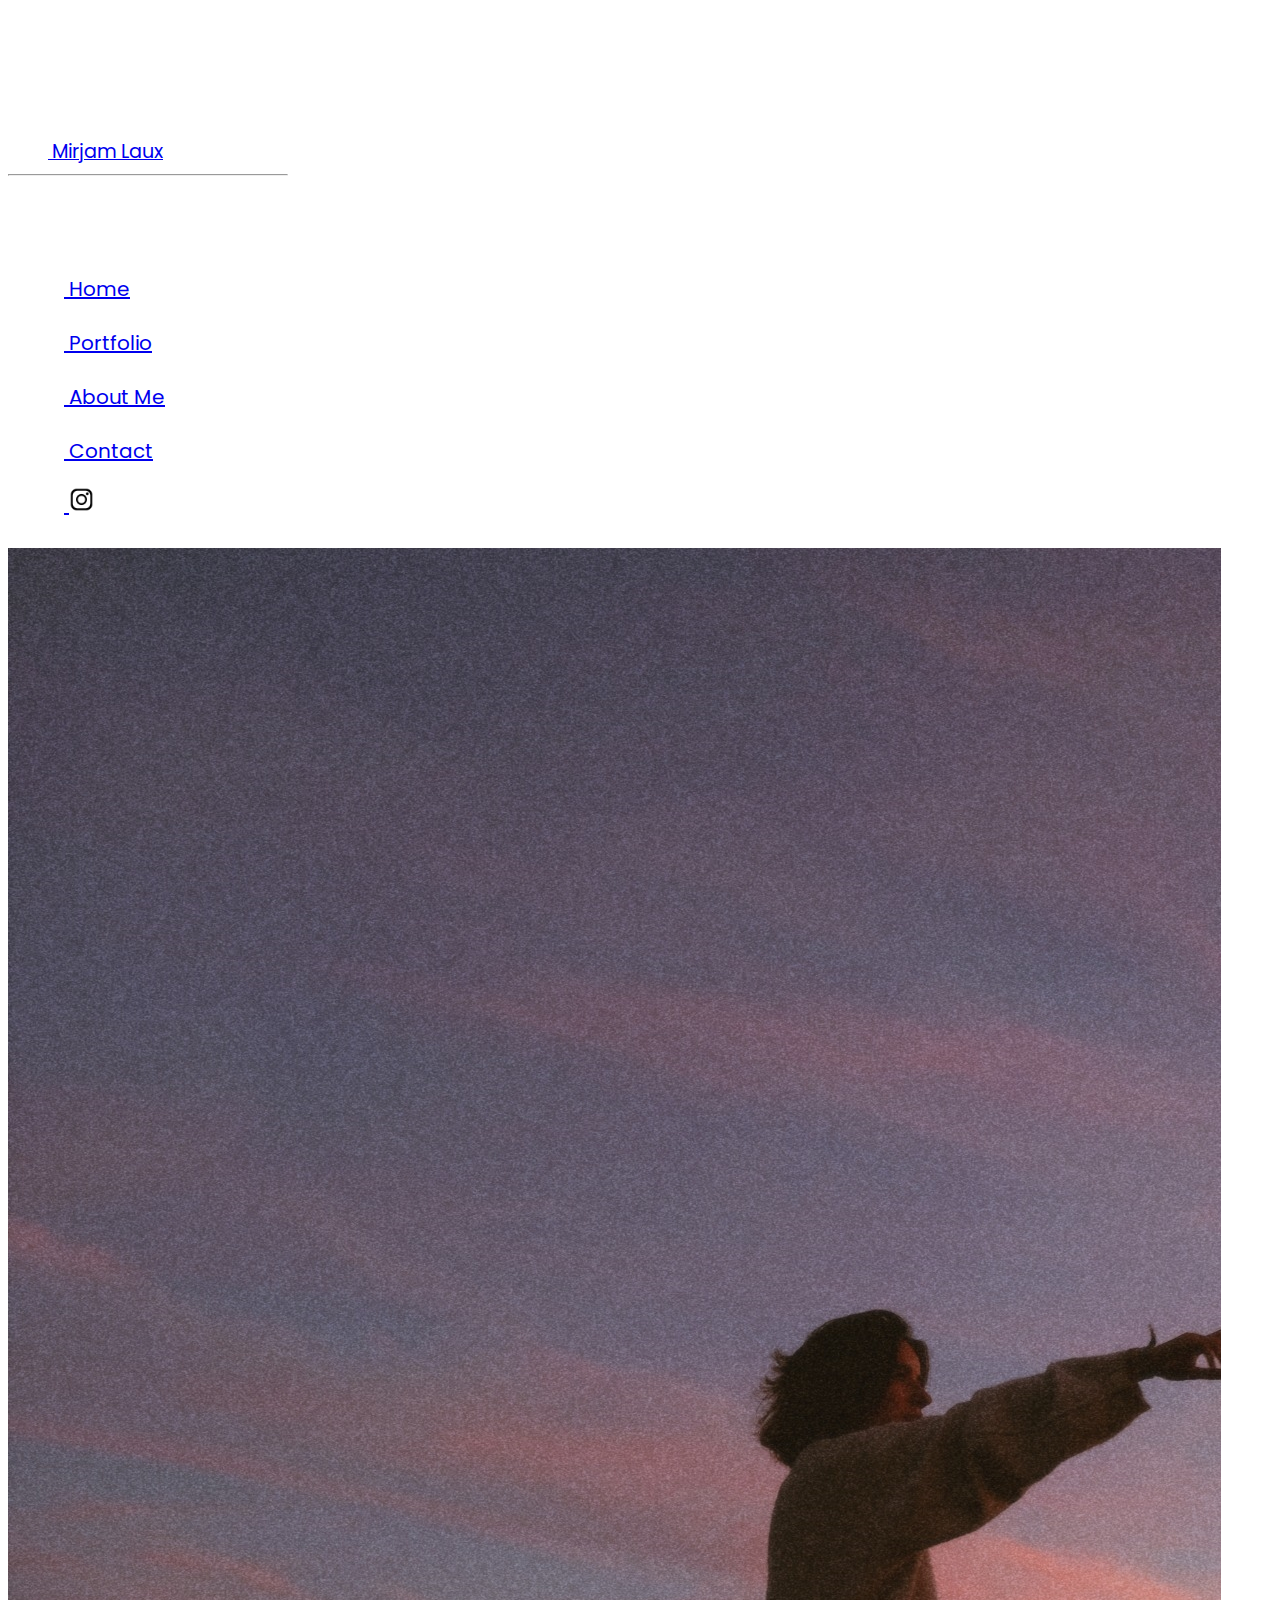
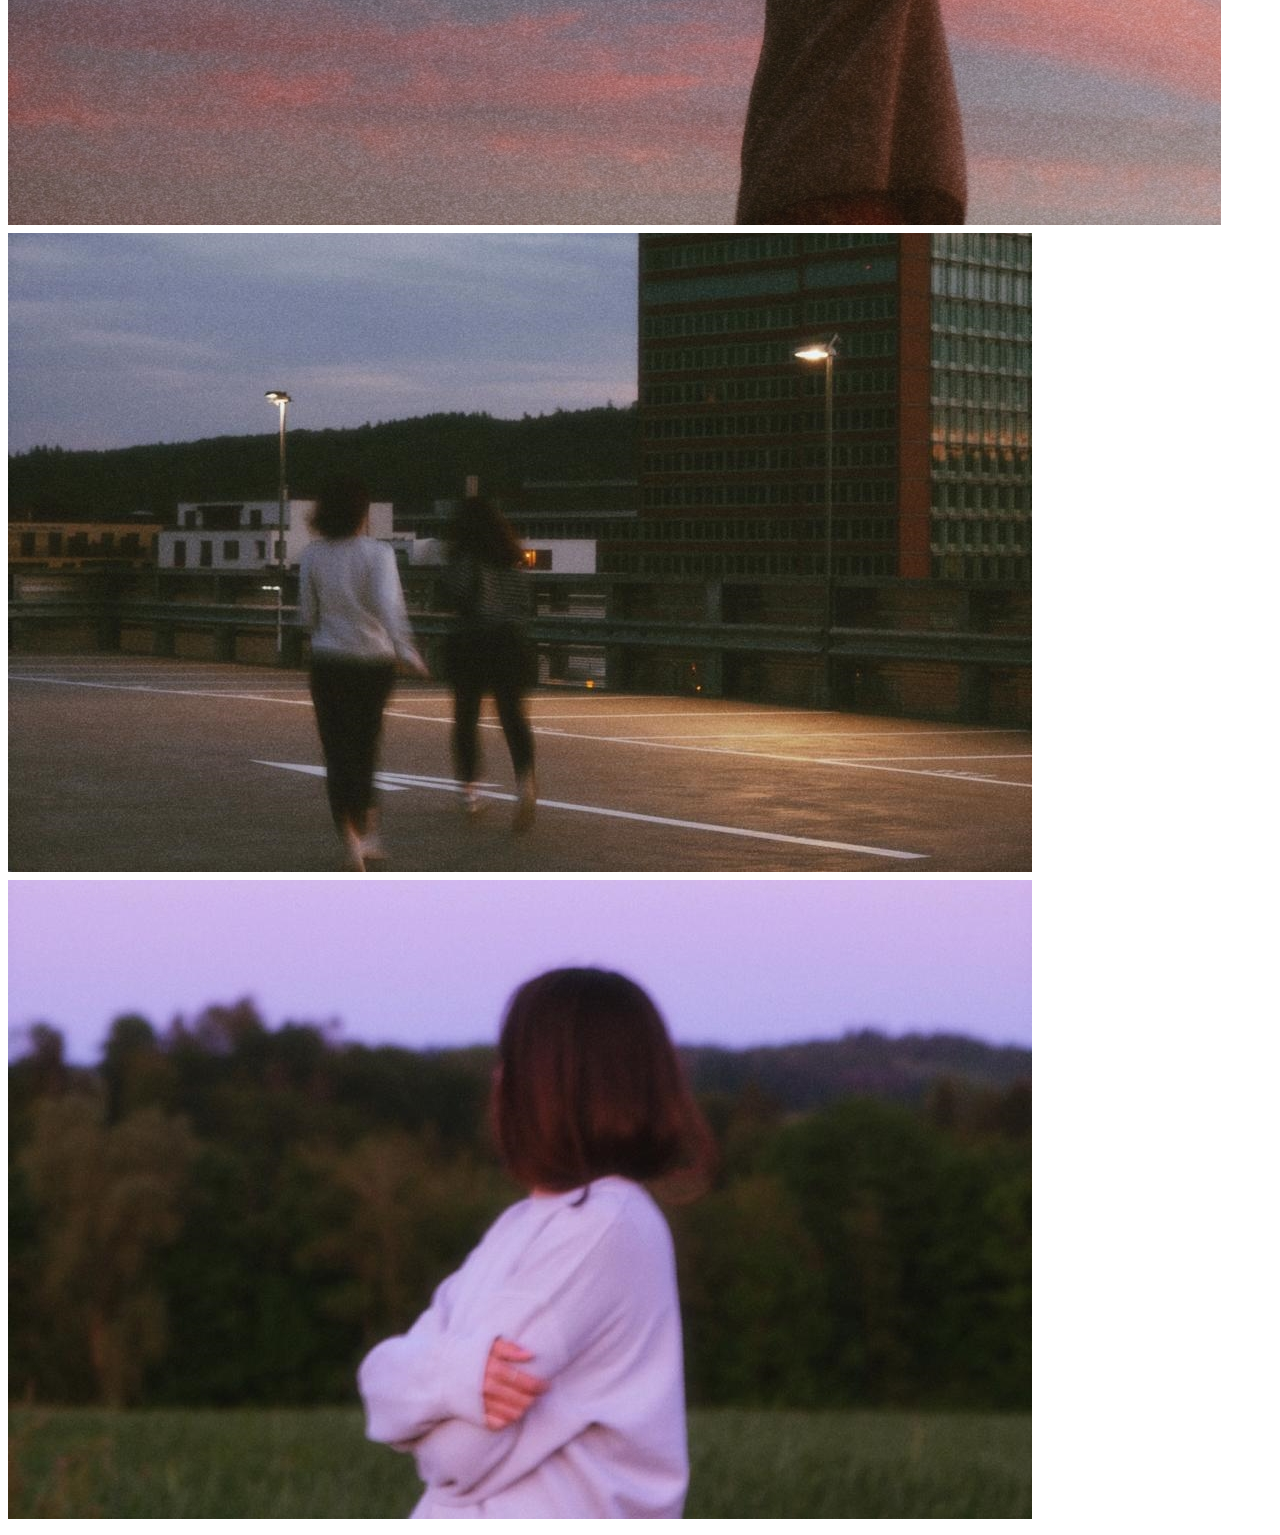
<file: index.html>
<!DOCTYPE html>
<html lang="en">
  <head>
    <link rel="icon" type="image/png" href="./aboutme.jpeg">
    <link rel="icon" type="image/png" href="./aboutme.jpeg">
    <meta charset="utf-8" />
    <meta name="viewport" content="width=device-width, initial-scale=1" />
    <link rel="stylesheet" href="index.css" />
    <link rel="stylesheet" href="gallery.css">
    <link
      href="https://cdn.jsdelivr.net/npm/bootstrap@5.0.2/dist/css/bootstrap.min.css"
      rel="stylesheet"
      integrity="sha384-EVSTQN3/azprG1Anm3QDgpJLIm9Nao0Yz1ztcQTwFspd3yD65VohhpuuCOmLASjC"
      crossorigin="anonymous"
    />
    
    <title>Mirjam Laux</title>
  </head>
  <body>
    <style>
      @import url('https://fonts.googleapis.com/css2?family=Poppins:wght@300&display=swap');
      </style>
    <div class="mobilehidden">
      <div class="row">
        <div class="col-sm-auto">
          <div
            class="d-flex flex-column flex-shrink-0 p-3 bg-white"
            style="width: 280px"
          >
            <a
              href="index.html"
              class="d-flex align-items-center mb-3 mb-md-0 me-md-auto link-dark text-decoration-none"
            >
              <svg class="bi me-2" width="40" height="150">
                <use xlink:href="#bootstrap"></use>
              </svg>
              <span class="fs-3" style="font-family: 'Poppins', sans-serif; font-size: larger;">Mirjam Laux</span>
            </a>
            <hr />
            <ul class="nav nav-pills flex-column mb-auto">
              <li>
                <svg class="bi me-2" width="16" height="50">
                  <use xlink:href="#grid"></use>
                </svg>
              </li>
              <li class="nav-item">
                <a href="index.html" class="nav-link" aria-current="page" style="font-family: 'Poppins', sans-serif; font-size: 125%;">
                  <svg class="bi me-2" width="16" height="46">
                    <use xlink:href="#home"></use>
                  </svg>
                  Home
                </a>
              </li>
              <li>
                <a href="portfolio.html" class="nav-link link-dark "style="font-family: 'Poppins', sans-serif; font-size: 125%;" >
                  <svg class="bi me-2" width="16" height="46">
                    <use xlink:href="#grid"></use>
                  </svg>
                  Portfolio
                </a>
              </li>
              <li>
                <a href="aboutme.html" class="nav-link link-dark" style="font-family: 'Poppins', sans-serif; font-size: 125%;">
                  <svg class="bi me-2" width="16" height="46">
                    <use xlink:href="#grid"></use>
                  </svg>
                  About Me
                </a>
              </li>
              <li>
                <a href="contact.html" class="nav-link link-dark" style="font-family: 'Poppins', sans-serif; font-size: 125%;">
                  <svg class="bi me-2" width="16" height="46">
                    <use xlink:href="#grid"></use>
                  </svg>
                  Contact
                </a>
              </li>
              <li>
                <a href="https://www.instagram.com/miriscreativemind/" class="nav-link link-dark" style="font-family: 'Poppins', sans-serif; font-size: 125%;">
                  <svg class="bi me-2" width="16" height="46">
                    <use xlink:href="#grid"></use>
                  </svg>
                  
                  <img src="./instagram.png" alt="" style="width: 25px;">
                
                  
                </a>
              </li>
              
            </li>
            </ul>
           
          </div>
        </div>
        <div class="col-md-9" style="padding-top: 12px;"> 
          <div id="carouselExampleDark" class="carousel carousel-dark slide" data-bs-ride="carousel" style="width: 96%;">
            <div class="carousel-inner">
              <div class="carousel-item active" data-bs-interval="2000" data-bs-pause="false">
                <img src="./indexpic/mainpic.jpeg" class="d-block w-100" alt="index slide show">
              </div>
              <div class="carousel-item" data-bs-interval="3000" data-bs-pause="false">
                <img src="./indexpic/running2.jpeg" class="d-block w-100" alt="index slide show">  
              </div>
              <div class="carousel-item" data-bs-interval="3000" data-bs-pause="false">
                <img src="./indexpic/vani5.jpeg" class="d-block w-100" alt="index slide show">  
              </div>
                      
            </div>
          </div>
        </div>
      </div>
   

    <script
      src="https://cdn.jsdelivr.net/npm/bootstrap@5.0.2/dist/js/bootstrap.bundle.min.js"
      integrity="sha384-MrcW6ZMFYlzcLA8Nl+NtUVF0sA7MsXsP1UyJoMp4YLEuNSfAP+JcXn/tWtIaxVXM"
      crossorigin="anonymous"
    ></script>
    </div>
    <div class="hidedesktop">
      <nav class="navbar navbar-expand-lg navbar-light bg-white">
        <div class="container-fluid">
          <a style="font-family: 'Poppins', sans-serif; font-size: 175%;" class="navbar-brand" href="./index.html">Mirjam Laux</a>
            <button class="navbar-toggler collapsed d-flex d-lg-none flex-column justify-content-around " type="button" data-bs-toggle="collapse" data-bs-target="#navbarSupportedContent" aria-controls="navbarSupportedContent" aria-expanded="false">
              <span class="toggler-icon top-bar"></span>
              <span class="toggler-icon middle-bar"></span>
              <span class="toggler-icon bottom-bar"></span>
            </button>
          <div class="collapse navbar-collapse" id="navbarSupportedContent">
            <ul class="navbar-nav me-auto mb-2 mb-lg-0">
              <li class="nav-item">
                <a style="font-family: 'Poppins', sans-serif; font-size: 150%;" class="nav-link active" aria-current="page" href="./index.html">Home</a>
              </li>
              <li class="nav-item">
                <a style="font-family: 'Poppins', sans-serif; font-size: 150%;" class="nav-link" href="./portfolio.html">Portfolio</a>
              </li>
              <li class="nav-item">
                <a style="font-family: 'Poppins', sans-serif; font-size: 150%;" class="nav-link" href="./aboutme.html">About Me</a>
              </li>
              <li class="nav-item">
                <a style="font-family: 'Poppins', sans-serif; font-size: 150%;" class="nav-link" href="./contact.html">Contact</a>
              </li>
              <a class="nav-link" href="https://www.instagram.com/miriscreativemind/"><img src="./instagram.png" alt="" style="width: 25px;"></a> 
          </div>
        </div>
      </nav>
      <div class="" style="padding-top: 12px;"> 
        <div id="carouselExampleDark" class="carousel carousel-dark slide" data-bs-ride="carousel" style="width: 100%;">
          <div class="carousel-inner">
            <div class="carousel-item active" data-bs-interval="2000" data-bs-pause="false">
              <img src="./indexpic/WhatsApp Image 2022-04-12 at 20.48.37.jpeg" class="d-block w-100" alt="index slide show">
            </div>
            <div class="carousel-item" data-bs-interval="3000" data-bs-pause="false">
              <img src="./indexpic/WhatsApp Image 2022-04-12 at 20.48.14.jpeg" class="d-block w-100" alt="index slide show">  
            </div>
            <div class="carousel-item" data-bs-interval="3000" data-bs-pause="false">
              <img src="  ./places/AfterlightImage15.JPG" class="d-block w-100" alt="index slide show">  

            </div>
                    
          </div>
        </div>
      </div>
    </div>
  </body>
</html>
</file>
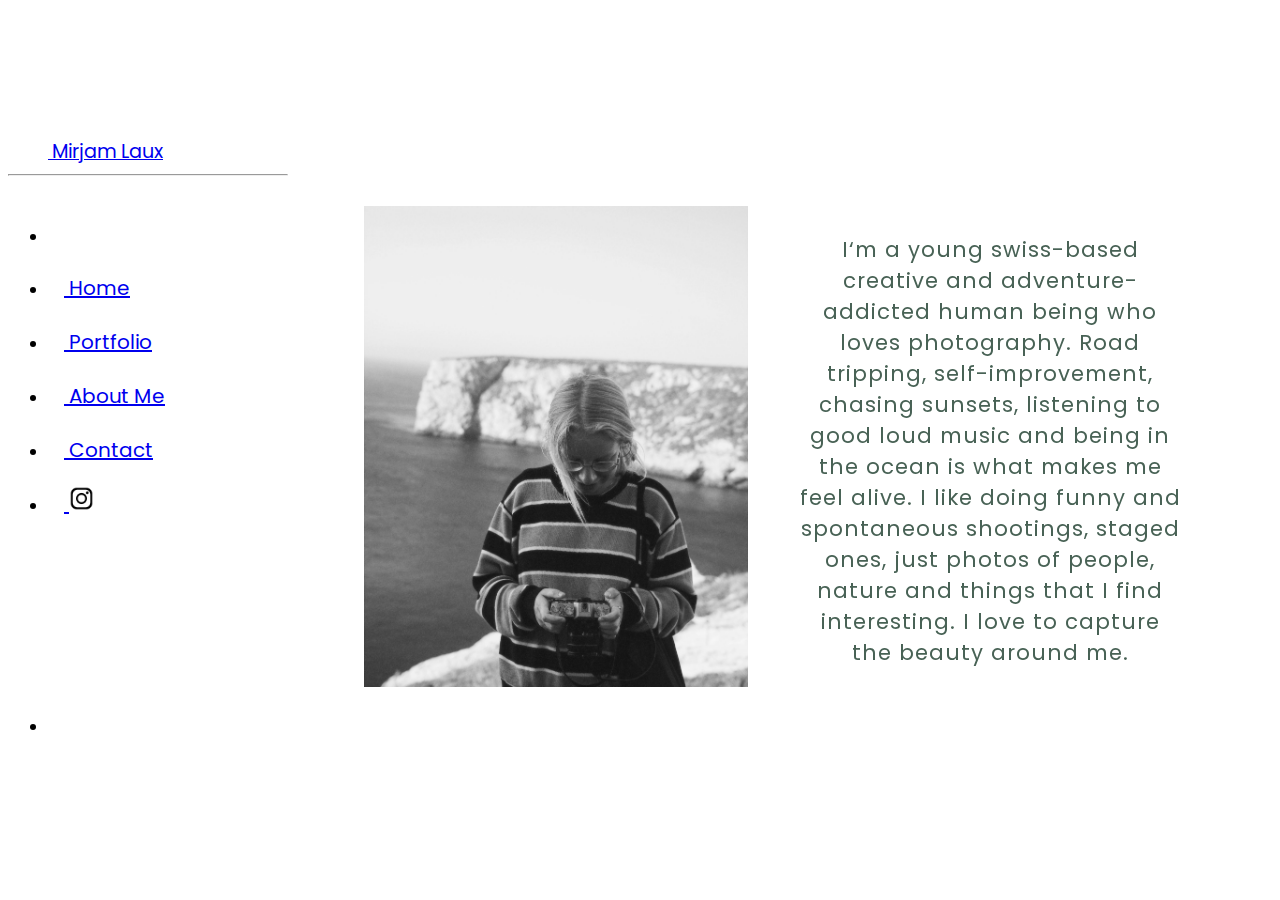
<file: aboutme.html>
<!DOCTYPE html>
<html lang="en">
  <head>
    <link rel="icon" type="image/png" href="./aboutme.jpeg">
    <meta charset="utf-8" />
    <meta name="viewport" content="width=device-width, initial-scale=1" />
    <link rel="stylesheet" href="index.css" />
    <link
      href="https://cdn.jsdelivr.net/npm/bootstrap@5.0.2/dist/css/bootstrap.min.css"
      rel="stylesheet"
      integrity="sha384-EVSTQN3/azprG1Anm3QDgpJLIm9Nao0Yz1ztcQTwFspd3yD65VohhpuuCOmLASjC"
      crossorigin="anonymous"
    />
    <title>About Me | Mirjam Laux</title>
  </head>
  <body>
    <div class="mobilehidden">
      <div class="aboutWrap">
        <div class="aboutNav">
          <div
            class="d-flex flex-column flex-shrink-0 p-3 bg-white"
            style="width: 280px"
          >
            <a
              href="index.html"
              class="d-flex align-items-center mb-3 mb-md-0 me-md-auto link-dark text-decoration-none"
            >
              <svg class="bi me-2" width="40" height="150">
                <use xlink:href="#bootstrap"></use>
              </svg>
              <span
                class="fs-3"
                style="font-family: 'Poppins', sans-serif; font-size: larger"
                >Mirjam Laux</span
              >
            </a>
            <hr />
            <ul class="nav nav-pills flex-column mb-auto">
              <li>
                <svg class="bi me-2" width="16" height="50">
                  <use xlink:href="#grid"></use>
                </svg>
              </li>
              <li class="nav-item">
                <a
                  href="index.html"
                  class="nav-link link-dark"
                  aria-current="page"
                  style="font-family: 'Poppins', sans-serif; font-size: 125%"
                >
                  <svg class="bi me-2" width="16" height="46">
                    <use xlink:href="#home"></use>
                  </svg>
                  Home
                </a>
              </li>
              <li>
                <a
                  href="portfolio.html"
                  class="nav-link link-dark"
                  style="font-family: 'Poppins', sans-serif; font-size: 125%"
                >
                  <svg class="bi me-2" width="16" height="46">
                    <use xlink:href="#grid"></use>
                  </svg>
                  Portfolio
                </a>
              </li>
              <li>
                <a
                  href="aboutme.html"
                  class="nav-link"
                  style="font-family: 'Poppins', sans-serif; font-size: 125%"
                >
                  <svg class="bi me-2" width="16" height="46">
                    <use xlink:href="#grid"></use>
                  </svg>
                  About Me
                </a>
              </li>
              <li>
                <a
                  href="contact.html"
                  class="nav-link link-dark"
                  style="font-family: 'Poppins', sans-serif; font-size: 125%"
                >
                  <svg class="bi me-2" width="16" height="46">
                    <use xlink:href="#grid"></use>
                  </svg>
                  Contact
                </a>
              </li>
              <li>
                <a href="https://www.instagram.com/miriscreativemind/" class="nav-link link-dark" style="font-family: 'Poppins', sans-serif; font-size: 125%;">
                  <svg class="bi me-2" width="16" height="46">
                    <use xlink:href="#grid"></use>
                  </svg>
                  
                  <img src="./instagram.png" alt="" style="width: 25px;">
                
                  
                </a>
              </li>
              <li>
                <svg class="bi me-2" width="16" height="213">
                  <use xlink:href="#grid"></use>
                </svg>
              </li>
            </ul>
          </div>
        </div>
        <div class="aboutWrapPic">
          <div class="aboutImg">
          <img
            class="mx-auto auto-responsive"
            style="width: 100%;"
            src="./aboutme.jpeg"
            alt="personal picture"
          />
        </div>
        <div class="aboutText">
         
          <p>
            I‘m a young swiss-based creative and adventure-addicted human being
            who loves photography. Road tripping, self-improvement, chasing
            sunsets, listening to good loud music and being in the ocean is what
            makes me feel alive. I like doing funny and spontaneous shootings,
            staged ones, just photos of people, nature and things that I find
            interesting. I love to capture the beauty around me.
        </div>
        </div>
       
      </div>

      <script
        src="https://cdn.jsdelivr.net/npm/bootstrap@5.0.2/dist/js/bootstrap.bundle.min.js"
        integrity="sha384-MrcW6ZMFYlzcLA8Nl+NtUVF0sA7MsXsP1UyJoMp4YLEuNSfAP+JcXn/tWtIaxVXM"
        crossorigin="anonymous"
      ></script>
    </div>
    <div class="hidedesktop">
      <nav class="navbar navbar-expand-lg navbar-light bg-white">
        <div class="container-fluid">
          <a style="font-family: 'Poppins', sans-serif; font-size: 175%;" class="navbar-brand" href="./index.html">Mirjam Laux</a>
          <button class="navbar-toggler collapsed d-flex d-lg-none flex-column justify-content-around " type="button" data-bs-toggle="collapse" data-bs-target="#navbarSupportedContent" aria-controls="navbarSupportedContent" aria-expanded="false">
            <span class="toggler-icon top-bar"></span>
            <span class="toggler-icon middle-bar"></span>
            <span class="toggler-icon bottom-bar"></span>
          </button>
          <div class="collapse navbar-collapse" id="navbarSupportedContent">
            <ul class="navbar-nav me-auto mb-2 mb-lg-0">
              <li class="nav-item">
                <a style="font-family: 'Poppins', sans-serif; font-size: 150%;" class="nav-link" aria-current="page" href="./index.html">Home</a>
              </li>
              <li class="nav-item">
                <a style="font-family: 'Poppins', sans-serif; font-size: 150%;" class="nav-link" href="./portfolio.html">Portfolio</a>
              </li>
              <li class="nav-item">
                <a style="font-family: 'Poppins', sans-serif; font-size: 150%;" class="nav-link active" href="./aboutme.html">About Me</a>
              </li>
              <li class="nav-item">
                <a style="font-family: 'Poppins', sans-serif; font-size: 150%;" class="nav-link" href="./contact.html">Contact</a>
              </li>
              <a class="nav-link" href="https://www.instagram.com/miriscreativemind/"><img src="./instagram.png" alt="" style="width: 25px;"></a>
              
             
          </div>
        </div>
      </nav>
      <div class="row">
        
          <p style="padding-left: 5%; padding-right: 5%; padding-top: 1%">
            I‘m a young swiss-based creative and adventure-addicted human being
            who loves photography. Road tripping, self-improvement, chasing
            sunsets, listening to good loud music and being in the ocean is what
            makes me feel alive. I like doing funny and spontaneous shootings,
            staged ones, just photos of people, nature and things that I find
            interesting. I love to capture the beauty around me.
          </p>
       
        <div class="row">
         
          <img
            class="mx-auto auto-responsive"
            style="width: 100%; padding-top: 5%; padding-left: 10%"
            src="./aboutme.jpeg"
            alt="personal picture"
          />
        
        </div>
      </div>
    </div>
  </body>
</html>
</file>
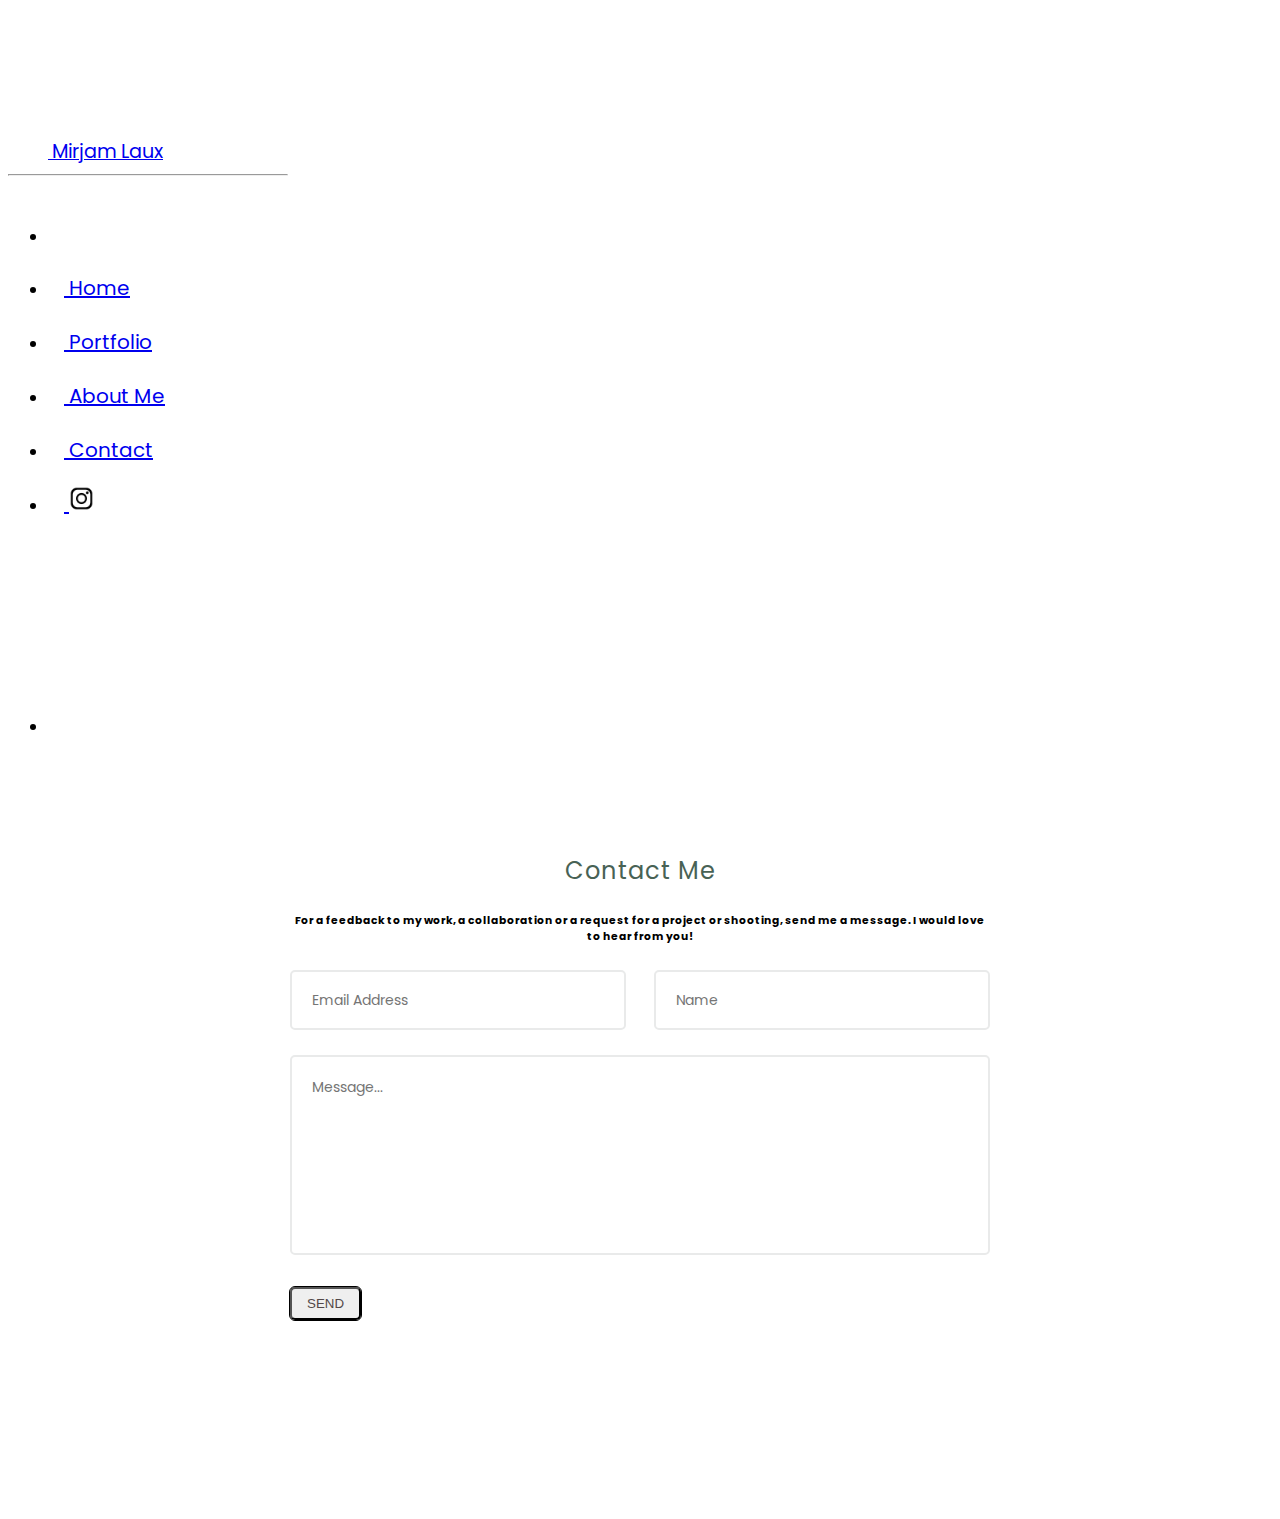
<file: contact.html>
<!DOCTYPE html>
<html lang="en">
  <head><link rel="icon" type="image/png" href="./aboutme.jpeg">
    <meta charset="utf-8" />
    <meta name="viewport" content="width=device-width, initial-scale=1" />
    <link rel="stylesheet" href="index.css" />
    <link
      href="https://cdn.jsdelivr.net/npm/bootstrap@5.0.2/dist/css/bootstrap.min.css"
      rel="stylesheet"
      integrity="sha384-EVSTQN3/azprG1Anm3QDgpJLIm9Nao0Yz1ztcQTwFspd3yD65VohhpuuCOmLASjC"
      crossorigin="anonymous"
    />
    <title>Contact | Mirjam Laux</title>
  </head>
  <body>
    <div class="mobilehidden">
 
      <div class="row">
        <div class="col-sm-auto">
          <div
            class="d-flex flex-column flex-shrink-0 p-3 bg-white"
            style="width: 280px"
          >
            <a
              href="index.html"
              class="d-flex align-items-center mb-3 mb-md-0 me-md-auto link-dark text-decoration-none"
            >
              <svg class="bi me-2" width="40" height="150">
                <use xlink:href="#bootstrap"></use>
              </svg>
              <span class="fs-3" style="font-family: 'Poppins', sans-serif; font-size: larger;">Mirjam Laux</span>
            </a>
            <hr />
            <ul class="nav nav-pills flex-column mb-auto">
              <li>
                <svg class="bi me-2" width="16" height="50">
                  <use xlink:href="#grid"></use>
                </svg>
              </li>
              <li class="nav-item">
                <a href="index.html" class="nav-link  link-dark" aria-current="page" style="font-family: 'Poppins', sans-serif; font-size: 125%;">
                  <svg class="bi me-2" width="16" height="46">
                    <use xlink:href="#home"></use>
                  </svg>
                  Home
                </a>
              </li>
              <li>
                <a href="portfolio.html" class="nav-link link-dark "style="font-family: 'Poppins', sans-serif; font-size: 125%;" >
                  <svg class="bi me-2" width="16" height="46">
                    <use xlink:href="#grid"></use>
                  </svg>
                  Portfolio
                </a>
              </li>
              <li>
                <a href="aboutme.html" class="nav-link link-dark" style="font-family: 'Poppins', sans-serif; font-size: 125%;">
                  <svg class="bi me-2" width="16" height="46">
                    <use xlink:href="#grid"></use>
                  </svg>
                  About Me
                </a>
              </li>
              <li>
                <a href="contact.html" class="nav-link" style="font-family: 'Poppins', sans-serif; font-size: 125%;">
                  <svg class="bi me-2" width="16" height="46">
                    <use xlink:href="#grid"></use>
                  </svg>
                  Contact
                </a>
              </li>
              <li>
                <a href="https://www.instagram.com/miriscreativemind/" class="nav-link link-dark" style="font-family: 'Poppins', sans-serif; font-size: 125%;">
                  <svg class="bi me-2" width="16" height="46">
                    <use xlink:href="#grid"></use>
                  </svg>
                  
                  <img src="./instagram.png" alt="" style="width: 25px;">
                
                  
                </a>
              </li>
              <li>
                <svg class="bi me-2" width="16" height="213">
                  <use xlink:href="#grid"></use>
                </svg>
              </li>
            </ul>
           
          </div>
        </div>
        <div class="col-sm-auto" style="padding-right: 3%;"></div>
        <div class="col-md-9" > 
          <div class="container">
            <form action="https://formsubmit.co/mirjam.laux@outlook.com" method="POST">
              <input type="hidden" name="_captcha" value="false">
              <input type="hidden" name="_subject" value="New Mail from your webpage">
              <input type="hidden" name="_next" value="http://www.mirjam-laux.com/thanks.html">
              <p>Contact Me </p>
              <h6 class="h6contact">For a feedback to my work, a collaboration or a request for a project or shooting, send me a message. I would love to hear from you!</h6>
              <div class="login">
              <input type="email" name="email" class="input" placeholder="Email Address" required>
              <input type="text" name="name" class="input" placeholder="Name" required>
              </div>
              <div class="msg">
              <textarea type="text" name="message" class="area" placeholder="Message..." required></textarea>
              </div>
              <button type="submit" class="btn">Send</button>
         </form>
          </div>
        
        
        </div>
      </div>
   

    <script
      src="https://cdn.jsdelivr.net/npm/bootstrap@5.0.2/dist/js/bootstrap.bundle.min.js"
      integrity="sha384-MrcW6ZMFYlzcLA8Nl+NtUVF0sA7MsXsP1UyJoMp4YLEuNSfAP+JcXn/tWtIaxVXM"
      crossorigin="anonymous"
    ></script>
  </div>
  <div class="hidedesktop">
    <nav class="navbar navbar-expand-lg navbar-light bg-white">
      <div class="container-fluid">
        <a style="font-family: 'Poppins', sans-serif; font-size: 175%;" class="navbar-brand" href="./index.html">Mirjam Laux</a>
        <button class="navbar-toggler collapsed d-flex d-lg-none flex-column justify-content-around " type="button" data-bs-toggle="collapse" data-bs-target="#navbarSupportedContent" aria-controls="navbarSupportedContent" aria-expanded="false">
          <span class="toggler-icon top-bar"></span>
          <span class="toggler-icon middle-bar"></span>
          <span class="toggler-icon bottom-bar"></span>
        </button>
        <div class="collapse navbar-collapse" id="navbarSupportedContent">
          <ul class="navbar-nav me-auto mb-2 mb-lg-0">
            <li class="nav-item">
              <a style="font-family: 'Poppins', sans-serif; font-size: 150%;" class="nav-link" aria-current="page" href="./index.html">Home</a>
            </li>
            <li class="nav-item">
              <a style="font-family: 'Poppins', sans-serif; font-size: 150%;" class="nav-link" href="./portfolio.html">Portfolio</a>
            </li>
            <li class="nav-item">
              <a style="font-family: 'Poppins', sans-serif; font-size: 150%;" class="nav-link" href="./aboutme.html">About Me</a>
            </li>
            <li class="nav-item">
              <a style="font-family: 'Poppins', sans-serif; font-size: 150%;" class="nav-link active" href="./contact.html">Contact</a>
            </li>
            <a class="nav-link" href="https://www.instagram.com/miriscreativemind/"><img src="./instagram.png" alt="" style="width: 25px;"></a>
            
           
        </div>
      </div>
    </nav>
    <div class="container" style="padding-left: 2%; padding-right: 2%;">
      <form action="https://formsubmit.co/mirjam.laux@outlook.com" method="POST">
        <input type="hidden" name="_captcha" value="false">
        <input type="hidden" name="_subject" value="New Mail from your webpage">
        <input type="hidden" name="_next" value="http://www.mirjam-laux.com/thanks.html">
        <p>Contact Me </p>
        <h6 class="h6contact">For a feedback to my work, a collaboration or a request for a project or shooting, send me a message. I would love to hear from you!</h6>
        <div class="login">
        <input type="email" name="email" class="input" placeholder="Email Address" required>
        <input type="text" name="name" class="input" placeholder="Name" required>
        </div>
        <div class="msg">
        <textarea type="text" name="message" class="area" placeholder="Message..." required></textarea>
        </div>
        <button type="submit" class="btn">Send</button>
   </form>
    </div>
  
   </div>
  </body>
</html>
</file>
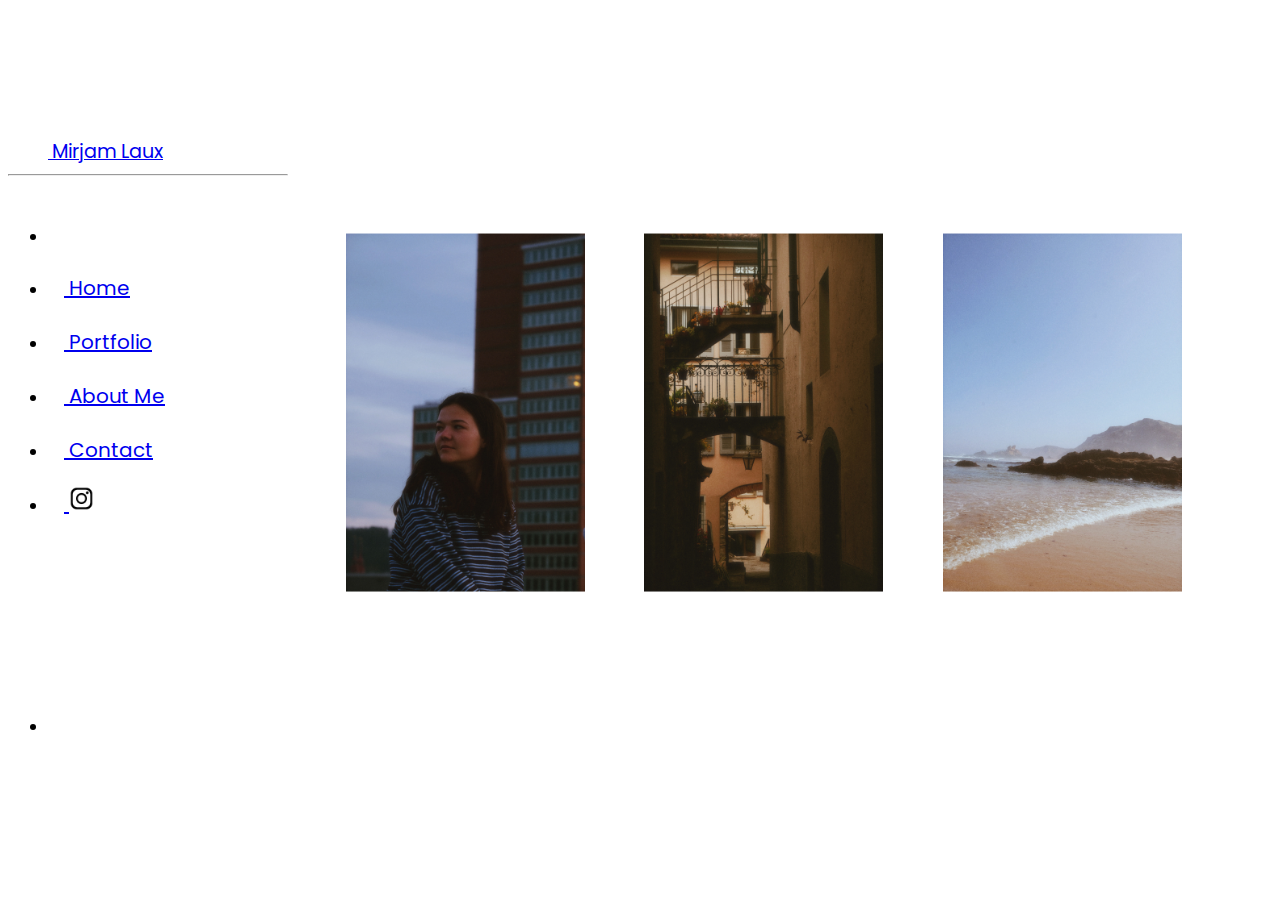
<file: portfolio.html>
<!DOCTYPE html>
<html lang="en">
  <head>
    <link rel="icon" type="image/png" href="./aboutme.jpeg">
    <meta charset="utf-8" />
    <meta name="viewport" content="width=device-width, initial-scale=1, maximum-scale=1">
    <link rel="stylesheet" href="index.css" />
    <link
      href="https://cdn.jsdelivr.net/npm/bootstrap@5.0.2/dist/css/bootstrap.min.css"
      rel="stylesheet"
      integrity="sha384-EVSTQN3/azprG1Anm3QDgpJLIm9Nao0Yz1ztcQTwFspd3yD65VohhpuuCOmLASjC"
      crossorigin="anonymous"
    />
    <title>Portfolio | Mirjam Laux</title>
  </head>
  <body>
    <div class="mobilehidden">
      <div class="portfolioWrap">
        <div class="">
          <div
            class="d-flex flex-column flex-shrink-0 p-3 bg-white"
            style="width: 280px"
          >
            <a
              href="index.html"
              class="d-flex align-items-center mb-3 mb-md-0 me-md-auto link-dark text-decoration-none"
            >
              <svg class="bi me-2" width="40" height="150">
                <use xlink:href="#bootstrap"></use>
              </svg>
              <span class="fs-3" style="font-family: 'Poppins', sans-serif; font-size: larger;">Mirjam Laux</span>
            </a>
            <hr />
            <ul class="nav nav-pills flex-column mb-auto">
              <li>
                <svg class="bi me-2" width="16" height="50">
                  <use xlink:href="#grid"></use>
                </svg>
              </li>
              <li class="nav-item">
                <a href="index.html" class="nav-link link-dark" aria-current="page" style="font-family: 'Poppins', sans-serif; font-size: 125%;">
                  <svg class="bi me-2" width="16" height="46">
                    <use xlink:href="#home"></use>
                  </svg>
                  Home
                </a>
              </li>
              <li>
                <a href="portfolio.html" class="nav-link"style="font-family: 'Poppins', sans-serif; font-size: 125%;" >
                  <svg class="bi me-2" width="16" height="46">
                    <use xlink:href="#grid"></use>
                  </svg>
                  Portfolio
                </a>
              </li>
              <li>
                <a href="aboutme.html" class="nav-link link-dark" style="font-family: 'Poppins', sans-serif; font-size: 125%;">
                  <svg class="bi me-2" width="16" height="46">
                    <use xlink:href="#grid"></use>
                  </svg>
                  About Me
                </a>
              </li>
              <li>
                <a href="contact.html" class="nav-link link-dark" style="font-family: 'Poppins', sans-serif; font-size: 125%;">
                  <svg class="bi me-2" width="16" height="46">
                    <use xlink:href="#grid"></use>
                  </svg>
                  Contact
                </a>
              </li>
              <li>
                <a href="https://www.instagram.com/miriscreativemind/" class="nav-link link-dark" style="font-family: 'Poppins', sans-serif; font-size: 125%;">
                  <svg class="bi me-2" width="16" height="46">
                    <use xlink:href="#grid"></use>
                  </svg>
                  
                  <img src="./instagram.png" alt="" style="width: 25px;">
                
                  
                </a>
              </li>
              <li>
                <svg class="bi me-2" width="16" height="213">
                  <use xlink:href="#grid"></use>
                </svg>
              </li>
            </ul>
           
          </div>
        </div>
        <div class="picWrap">

          <div class="imagePort">
            <a href="./people.html">
            <div class="image">
              <img class="image__img" src="./people/27.JPG"Bricks">
              <div class="image__overlay image__overlay--primary">
                  <div class="image__title">People</div>
                  <p class="image__description">
                    
                  </p>
              </div>
          </div>
        </a>
          </div>
          <div class="imagePort">
            <a href="./places.html">
            <div class="image">
              <img class="image__img" src="./places/AfterlightImage14.JPG"Bricks">
              <div class="image__overlay image__overlay--primary">
                  <div class="image__title">Places</div>
                  <p class="image__description">
                     
                  </p>
              </div>
          </div>
        </a>
          </div>
          <div class="imagePort">
            <a href="travel.html">
            <div class="image">
              <img class="image__img" src="./travel/AfterlightImage15.JPG"Bricks">
              <div class="image__overlay image__overlay--primary">
                  <div class="image__title">Travel</div>
                  <p class="image__description">
                     
                  </p>
              </div>
          </div>
        </a>
          </div>
        </div>

        </div>
       
   

      

    <script
      src="https://cdn.jsdelivr.net/npm/bootstrap@5.0.2/dist/js/bootstrap.bundle.min.js"
      integrity="sha384-MrcW6ZMFYlzcLA8Nl+NtUVF0sA7MsXsP1UyJoMp4YLEuNSfAP+JcXn/tWtIaxVXM"
      crossorigin="anonymous"
    ></script>
    </div>
    <div class="hidedesktop">
      <nav class="navbar navbar-expand-lg navbar-light bg-white">
        <div class="container-fluid">
          <a style="font-family: 'Poppins', sans-serif; font-size: 175%;" class="navbar-brand" href="./index.html">Mirjam Laux</a>
          <button class="navbar-toggler collapsed d-flex d-lg-none flex-column justify-content-around " type="button" data-bs-toggle="collapse" data-bs-target="#navbarSupportedContent" aria-controls="navbarSupportedContent" aria-expanded="false">
            <span class="toggler-icon top-bar"></span>
            <span class="toggler-icon middle-bar"></span>
            <span class="toggler-icon bottom-bar"></span>
          </button>
          <div class="collapse navbar-collapse" id="navbarSupportedContent">
            <ul class="navbar-nav me-auto mb-2 mb-lg-0">
              <li class="nav-item">
                <a style="font-family: 'Poppins', sans-serif; font-size: 150%;" class="nav-link" aria-current="page" href="./index.html">Home</a>
              </li>
              <li class="nav-item">
                <a style="font-family: 'Poppins', sans-serif; font-size: 150%;" class="nav-link active" href="./portfolio.html">Portfolio</a>
              </li>
              <li class="nav-item">
                <a style="font-family: 'Poppins', sans-serif; font-size: 150%;" class="nav-link" href="./aboutme.html">About Me</a>
              </li>
              <li class="nav-item">
                <a style="font-family: 'Poppins', sans-serif; font-size: 150%;" class="nav-link" href="./contact.html">Contact</a>
              </li>
              <a class="nav-link" href="https://www.instagram.com/miriscreativemind/"><img src="./instagram.png" alt="" style="width: 25px;"></a>
              
             
          </div>
        </div>
      </nav>
      
      <div style="margin-top: -25%;">
        <center>
        <a href="./people.html">
        <div class="image">
          <img class="image__img" src="./people/27.JPG"Bricks">
          <div class="image__overla image__overla--primary">
              <div class="image__title">People</div>
              <p class="image__description">
                
              </p>
          </div>
      </div>
    </a>
  </center>
      </div>
      <div style="margin-top: -25%;">
        <center>
        <a href="./places.html">
        <div class="image">
          <img class="image__img" src="./places/AfterlightImage14.JPG"Bricks>
          <div class="image__overla imag__overla--primary">
              <div class="image__title">Places</div>
              <p class="image__description">
                 
              </p>
          </div>
      </div>
    </a>
    </center>
      </div>
      <div style="margin-top: -25%;">
        <center>
        <a href="travel.html">
        <div class="image">
          <img class="image__img" src="./travel/AfterlightImage15.JPG"Bricks">
          <div class="image__overla image__overla--primary">
              <div class="image__title">Travel</div>
              <p class="image__description">
                 
              </p>
          </div>
      </div>
    </a>
  </center>
  <div style="padding-bottom: 10%;"></div>
      </div>
    </div>
     </div>
  </body>
</html>
</file>
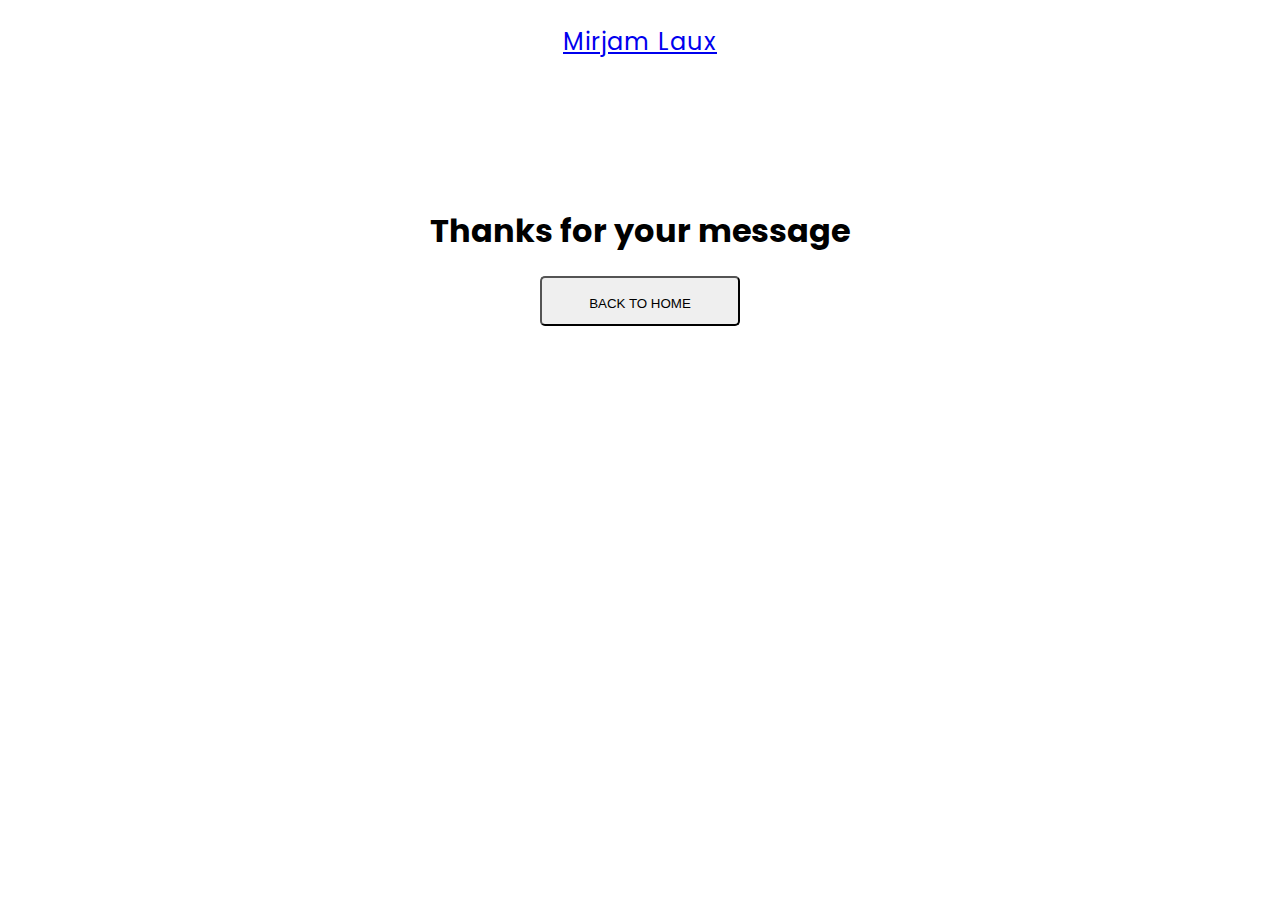
<file: thanks.html>
<!DOCTYPE html>
<html lang="en">
<head>
    <link rel="icon" type="image/png" href="./aboutme.jpeg">
    <link rel="stylesheet" href="index.css">
    <meta charset="UTF-8">
    <meta http-equiv="X-UA-Compatible" content="IE=edge">
    <meta name="viewport" content="width=device-width, initial-scale=1.0">
    <title>Thanks</title>
</head>
<body>
    <center>
        <p> <a href="index.html"> Mirjam Laux</a></p>
    </center>
    <center>
    <h1 style="padding-top: 10%;">Thanks for your message</h1>
    </center>
    <center>
        <a href="index.html"><button class="btn1">Back to Home</button></a>
    </center>
</body>
</html>
</file>
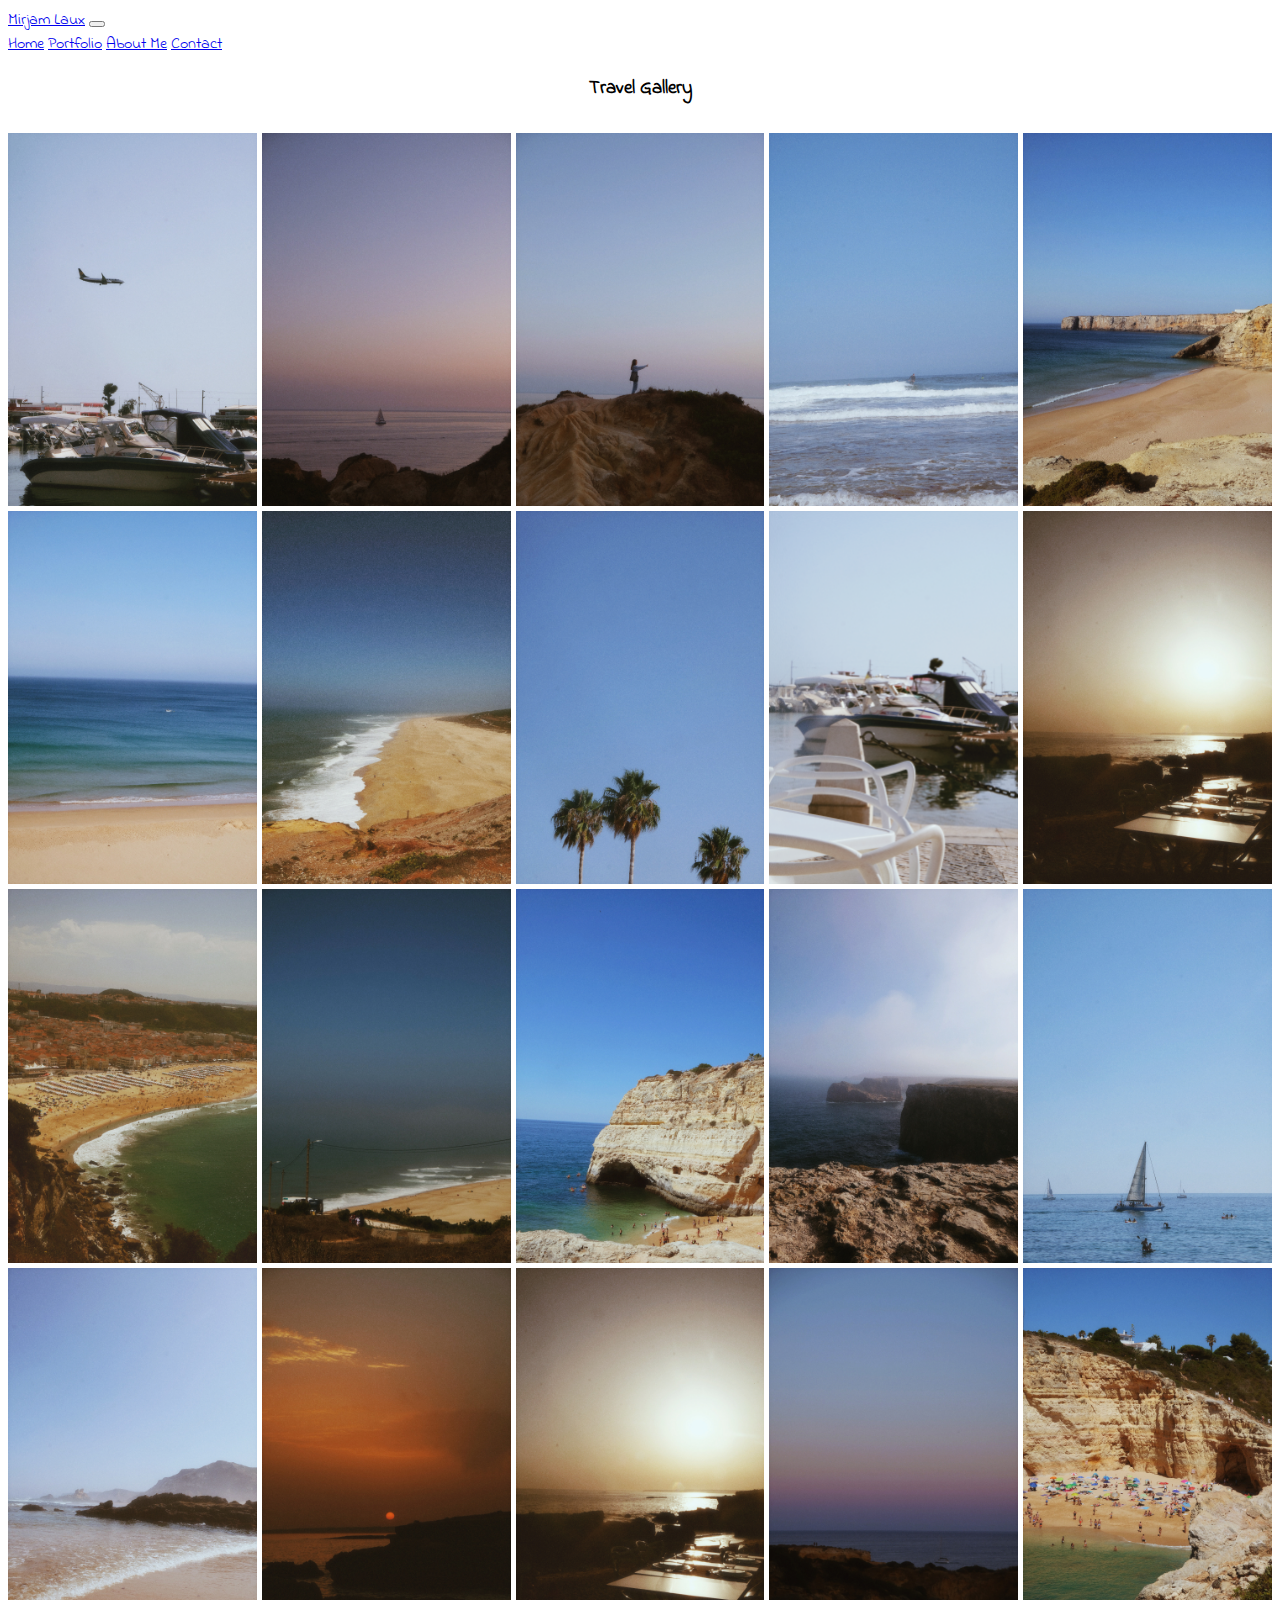
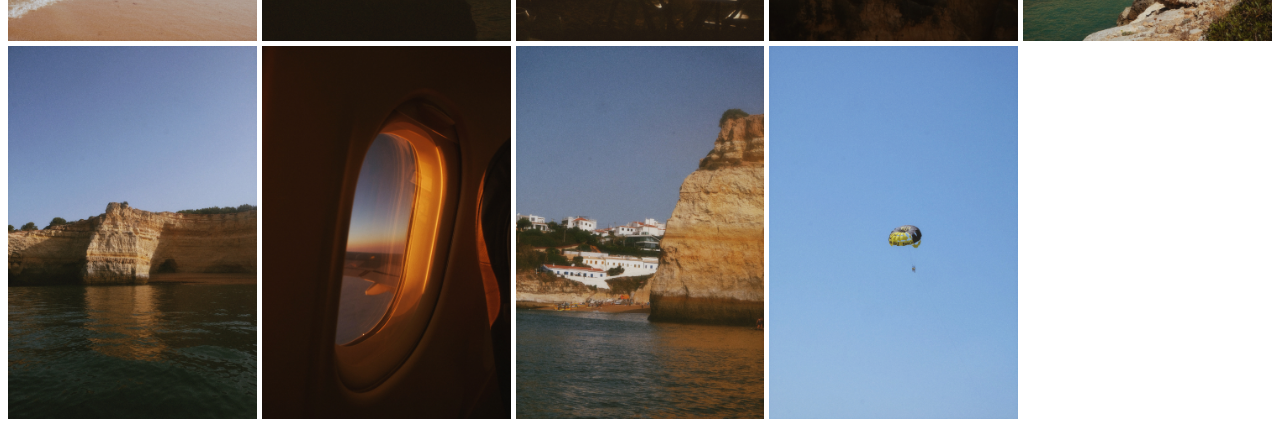
<file: travel.html>
<!DOCTYPE html>
<html>
  <head>
    <title>Travel | Mirjam Laux</title>
    <link
      href="https://cdn.jsdelivr.net/npm/bootstrap@5.0.2/dist/css/bootstrap.min.css"
      rel="stylesheet"
      integrity="sha384-EVSTQN3/azprG1Anm3QDgpJLIm9Nao0Yz1ztcQTwFspd3yD65VohhpuuCOmLASjC"
      crossorigin="anonymous"
    />
    <link rel="stylesheet" type="text/css" href="gallery.css" />
    <link rel="icon" type="image/png" href="./aboutme.jpeg">
  </head>


  <body>
    <nav class="navbar navbar-expand-lg navbar-light bg-light" id="navbar">
      <div class="container-fluid">
        <a class="navbar-brand" href="index.html">Mirjam Laux</a>
        <button class="navbar-toggler" type="button" data-bs-toggle="collapse" data-bs-target="#navbarNavAltMarkup" aria-controls="navbarNavAltMarkup" aria-expanded="false" aria-label="Toggle navigation">
          <span class="navbar-toggler-icon"></span>
        </button>
        <div class="collapse navbar-collapse justify-content-center" id="navbarNavAltMarkup" style="padding-right: 9%;">
          <div class="navbar-nav">
            <a class="nav-link " href="index.html">Home</a>
            <a class="nav-link active" aria-current="page" href="portfolio.html">Portfolio</a>
            <a class="nav-link" href="aboutme.html">About Me</a>
            <a class="nav-link" href="contact.html">Contact</a>
           
          </div>
        </div>
      </div>
    </nav>

    

    

    <center>
      <h3 style="padding-bottom: 1%;">Travel Gallery</h3>
    </center>
    
    <div class="">
      <div id="gallery">
        <img src="./travel/AfterlightImage12.JPG" />
        <img src="./travel/AfterlightImage13.JPG" />
        <img src="./travel/AfterlightImage14.JPG" />
        <img src="./travel/AfterlightImage15.JPG" />
        <img src="./travel/AfterlightImage16.JPG" />
        <img src="./travel/AfterlightImage17.JPG" />
    
        <img src="./travel/AfterlightImage5.JPG" />
        <img src="./travel/AfterlightImage6.JPG" />
        <img src="./travel/AfterlightImage7.JPG" />
        <img src="./travel/AfterlightImage8.JPG" />
        <img src="./travel/AfterlightImage10.JPG" />
        <img src="./travel/AfterlightImage11.JPG" />

        <img src="./travel/AfterlightImage24.JPG" />
        <img src="./travel/AfterlightImage9.JPG" />
        <img src="./travel/AfterlightImage18.JPG" />
        <img src="./travel/AfterlightImage19.JPG" />
        <img src="./travel/AfterlightImage3.JPG" />
        <img src="./travel/AfterlightImage4.JPG" />
     
        <img src="./travel/AfterlightImage1.JPG" />
        <img src="./travel/AfterlightImage2.JPG" />
        <img src="./travel/AfterlightImage20.JPG" />
        <img src="./travel/AfterlightImage9.JPG" />
        <img src="./travel/AfterlightImage22.JPG" />
        <img src="./travel/AfterlightImage25.JPG" />
    
        <script
        src="https://cdn.jsdelivr.net/npm/bootstrap@5.0.2/dist/js/bootstrap.bundle.min.js"
        integrity="sha384-MrcW6ZMFYlzcLA8Nl+NtUVF0sA7MsXsP1UyJoMp4YLEuNSfAP+JcXn/tWtIaxVXM"
        crossorigin="anonymous"
      ></script>

  </body>
</html>
</file>
<file: index.css>
@import url('https://fonts.googleapis.com/css2?family=Poppins:wght@300&display=swap');
body{
  overflow: hidden;
  background-size: cover;
  height: auto;
  font-family: 'Poppins', sans-serif;
}
@media screen and (max-width: 700px){

  .mobilehidden{
    display: none;
}

  body {overflow:scroll;}
}
@media only screen and (min-width: 700px) {
  .hidedesktop{
    display: none;
  }
  }

  .h6contact{
    text-align: center;
    font-family: 'Poppins', sans-serif; 
   }



.container{
  padding-left: 10%;
  max-width: 700px;
  height: 600px;
  background: #fff;
  margin: 50px auto;
  box-shadow: none!important;
  padding: 40px;
}


p{
  font-family: 'Poppins', sans-serif;
    text-align: center;
  letter-spacing: 1px;  
  font-size: 150%;
  margin-bottom: 20px;
  color: #486255;
}

.input,
.msg .area{
  resize: none;
  width: 100%;
  padding: 20px;
  box-sizing: border-box;
  margin-bottom: 25px;
  border: 2px solid #e9eaea;
  font-size: 14px;
  border-radius: 5px;
  outline: none;
  transform: all 0.5s ease;
}

.login .input{
  width: 48%;
  float: left;
  margin-right: 4%;
}

.login .input:last-child{
  margin-right: 0;
}

.msg .area{
  height: 200px;
}

.btn{

  text-align: left;
  border-radius: 5px;
  margin: 0!important;
  padding: 7px 15px!important;
  color: rgb(82, 72, 72);
  text-transform: uppercase;
  cursor: pointer;
  box-shadow: none;
  outline: 1px solid black!important;
}

.btn:hover{
  color: #3c8bfd!important;
  transition: color .5s;
}

.btn1{
  width: 200px;
  height: 50px;
  line-height: 50px;
  text-align: left;
  border-radius: 5px;
  margin: 0 auto;
  color: rgb(196, 186, 186);
  text-transform: uppercase;
  text-align: center;
  color: black;
  cursor: pointer;
}


.input:focus,
.msg .area:focus{
  border: 2px solid #486255;
}

::-webkit-input-placeholder{
  font-family: 'Poppins', sans-serif;
}

.image {
  position: relative;
  width: 80%;
  margin-top: 35%;
}

.image__img {
  display: block;
  width: 100%;
}

.image__overlay {
  position: absolute;
  top: 0;
  left: 0;
  width: 100%;
  height: 100%;
  background: rgba(0, 0, 0, 0.6);
  color: #ffffff;

  display: flex;
  flex-direction: column;
  align-items: center;
  justify-content: center;
  opacity: 0;
  transition: opacity 0.25s;
}

.image__overlay--blur {
  backdrop-filter: blur(5px);
}



.image__overlay > * {
  transform: translateY(20px);
  transition: transform 0.25s;
}

.image__overlay:hover {
  opacity: 1;
}

.image__overlay:hover > * {
  transform: translateY(0);
}
.image__overla {
  position: absolute;
  
  top: 0;
  
  width: 100%;
  height: 100%;
  background: rgba(0, 0, 0, 0.6);
  color: #ffffff;

  display: flex;
  flex-direction: column;
  align-items: center;
  justify-content: center;
  opacity: 0;
  transition: opacity 0.25s;
  opacity: 1;
  transform: translateY(0);
}



.image__title {
  font-size: 2em;
  font-family: 'Poppins', sans-serif;
    font-weight: bold;
}

.image__description {
  font-size: 1.25em;
  margin-top: 0.25em;
}

.navbar-toggler {
  width: 30px;
  height: 30px;
  position: relative;
  transition: .5s ease-in-out;
}


.navbar-toggler .navbar-toggler:focus .navbar-toggler:active .navbar-toggler-icon:focus {
  outline: none;
  box-shadow: none;
  border: 0;
}

.navbar-toggler span {
  margin: 0;
  padding: 0;
  outline: none;
}

.toggler-icon {
  display: block;
  position: absolute;
  height: 3px;
  width: 100%;
  background: #404040;
  border-radius: 1px;
  opacity: 1;
  left: 0;
  transform: rotate(0deg);
  transition: .25s ease-in-out;
}


.middle-bar {
  margin-top: 0px;
}

/* when navigation is clicked */

.navbar-toggler .top-bar {
  margin-top: 0px;
  transform: rotate(135deg);
}

.navbar-toggler .middle-bar {
  opacity: 0;
  filter: alpha(opacity=0);
}

.navbar-toggler .bottom-bar {
  margin-top: 0px;
  transform: rotate(-135deg);
}



/* State when the navbar is collapsed */

.navbar-toggler.collapsed .top-bar {
  margin-top: -20px;
  transform: rotate(0deg);
}

.navbar-toggler.collapsed .middle-bar {
  opacity: 1;
  filter: alpha(opacity=100);
}

.navbar-toggler.collapsed .bottom-bar {
  margin-top: 20px;
  transform: rotate(0deg);
}

/* Color of 3 lines */

.navbar-toggler.collapsed .toggler-icon {
  background: #404040;
}


.intro{
  position: fixed;
  z-index: 2;
  left: 0;
  top: 0;
  width: 100%;
  height: 100vh;
  background-color: #fff;
  transition: 2s;
}

.logo-header{
  position: absolute;
  top: 40%;
  left: 50%;
  transform: translate(-50%, -50%);
  color: black;
}

.logo{
  position: relative;
  display: inline-block;
  font-family: 'Poppins', sans-serif;
  bottom: -20px;
  opacity: 0;
}

.logo.active{
  bottom: 0;
  opacity: 1;
  transition: ease-in-out 0.5s;
}

.logo.fade{
  bottom: 150px;
  opacity: 0;
  transition: ease-in-out 0.5s;
}

.wrapIndex{
  display: flex;
  justify-content: left;
  align-items: center;
  height: 100vh;
  width: 100vw;
}

.carouselDiv{
  max-width: 75vw;
  margin: 20px;
}

.navDiv{
  max-width: 23vw;
  margin: 20px;
  

}

.aboutWrap{
  display: flex;
  justify-content: left;
  align-items: center;
}

.aboutText{
  max-width: 30vw;
  margin: 20px;
  font-size: 89%;
}

.aboutImg{
 max-width: 30vw;
  margin: 30px;
}

.titleText{
  text-align: center;
}
.aboutWrapPic{
  top: 50%;
  position: fixed;
  left: 60%;
  transform: translate(-50%, -50%);
  width: 100%;
  height: 100%;
  display: flex;
  justify-content: center;
  align-items: center;
}

.portfolioWrap{
  display: flex;
  justify-content: left;
  align-items: center;
}

.picWrap{
  position: fixed;
  top: 40%;
  left: 62%;
  transform: translate(-50%, -50%);
  width: 70vw;
  display: flex;
  justify-content: right;
  align-items: center;

}
</file>
<file: gallery.css>
@import url('https://fonts.googleapis.com/css2?family=Indie+Flower&display=swap');

*{
  font-family: 'Indie Flower', cursive;
  overflow-x: hidden;
  
}



#gallery {
  line-height:0;
  -webkit-column-count:5; /* split it into 5 columns */
  -webkit-column-gap:5px; /* give it a 5px gap between columns */
  -moz-column-count:5;
  -moz-column-gap:5px;
  column-count:5;
  column-gap:5px;
}

#gallery img {
  width: 100% !important;
  height: auto !important;
  margin-bottom:5px; /* to match column gap */
}

@media (max-width: 1200px) {
  #gallery {
   -moz-column-count:    4;
   -webkit-column-count: 4;
   column-count:         4;
  }
}

@media (max-width: 1000px) {
  #gallery {
   -moz-column-count:    2;
   -webkit-column-count: 2;
   column-count:         2;
  }
}

@media (max-width: 800px) {
  #gallery {
   -moz-column-count:    2;
   -webkit-column-count: 2;
   column-count:         2;
  }
}

@media (max-width: 400px) {
  #gallery {
   -moz-column-count:    1;
   -webkit-column-count: 1;
   column-count:         1;
  }
}
</file>
